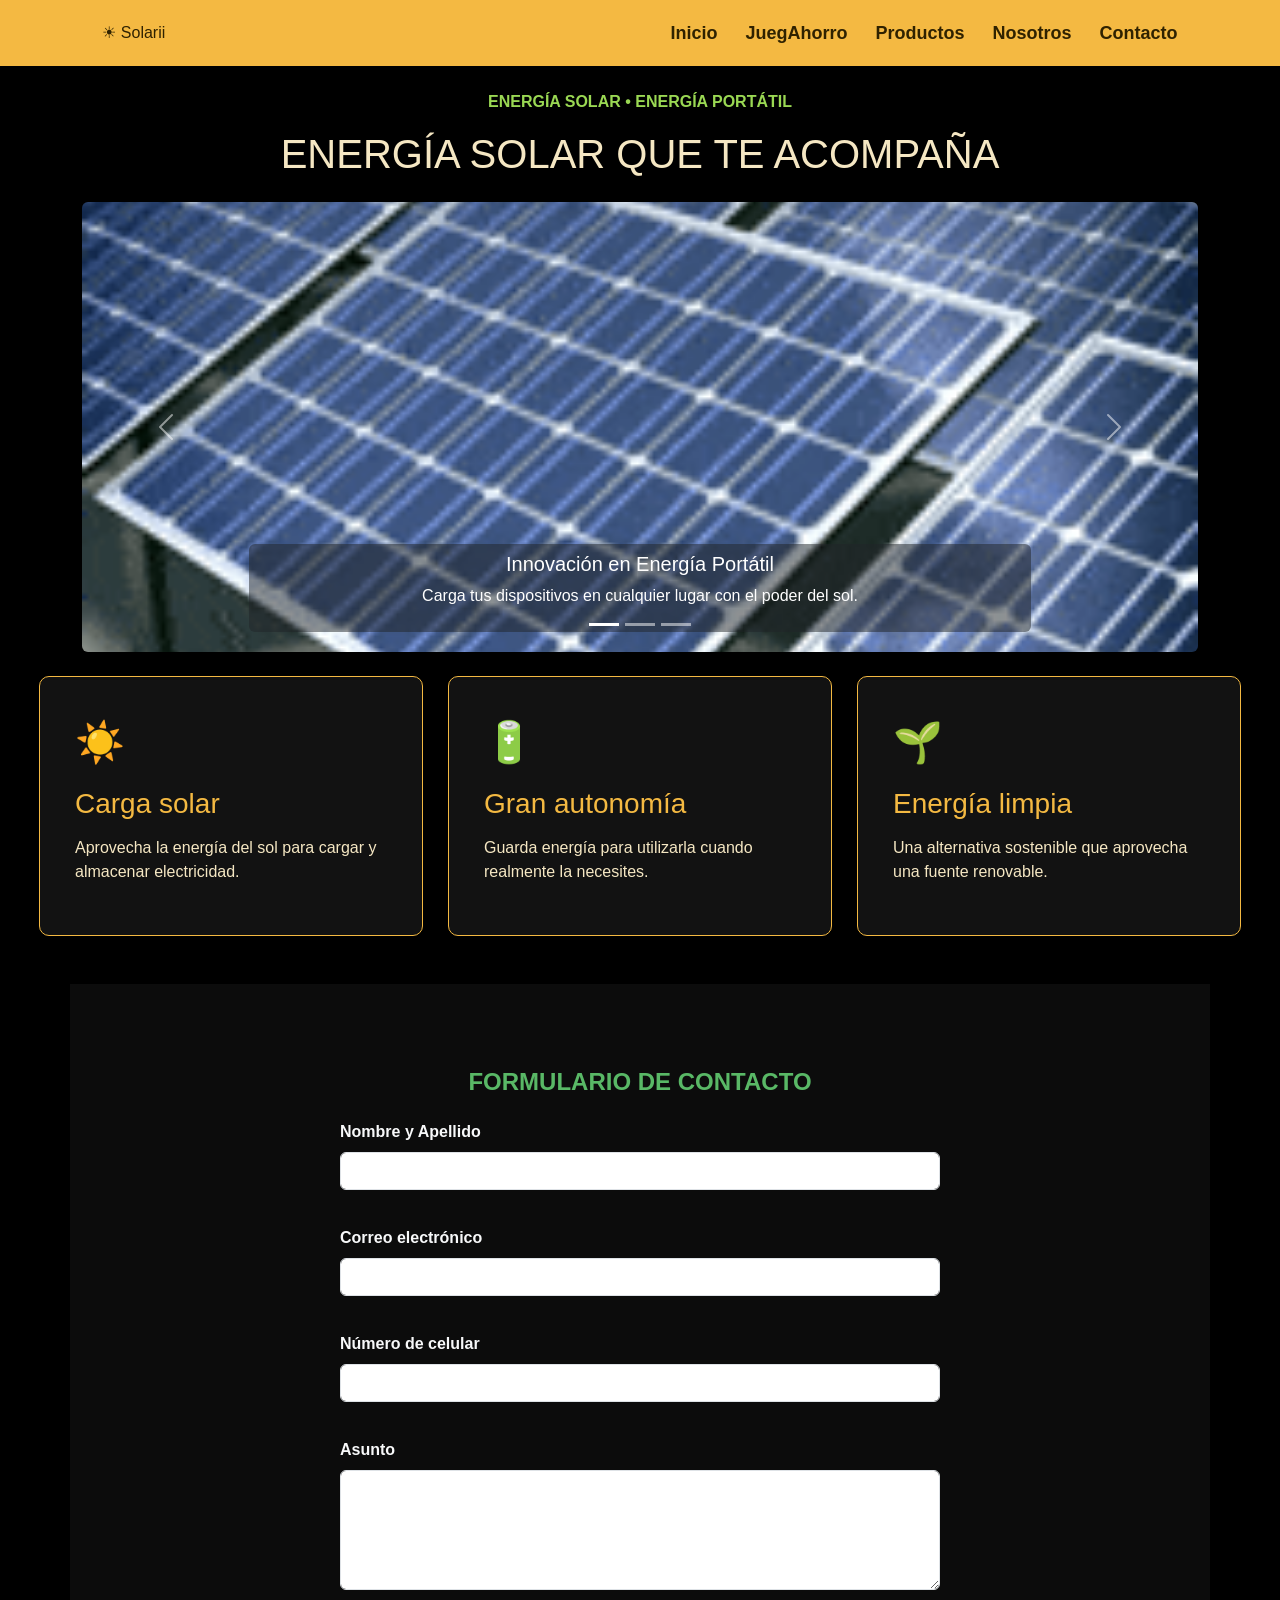
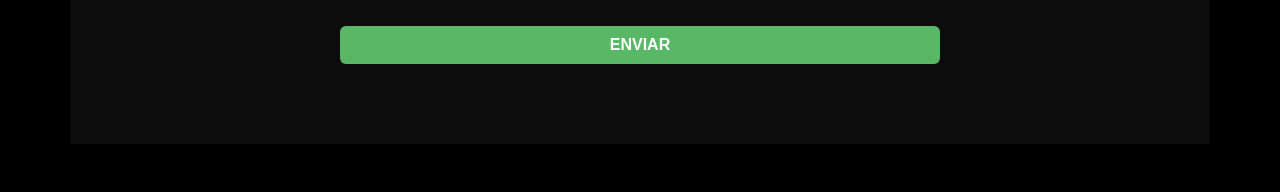
<file: index.html>
<!DOCTYPE html>
<html lang="es">

<head>
    <meta charset="UTF-8">
    <meta name="viewport" content="width=device-width, initial-scale=1.0">
    <title>Solarii - Inicio</title>
    <link rel="icon" href="icono.jpg" type="image/jpeg">

    <!-- Bootstrap CSS -->
    <link href="https://cdn.jsdelivr.net/npm/bootstrap@5.3.3/dist/css/bootstrap.min.css" rel="stylesheet">
    
    <link rel="stylesheet" href="estilo.css">
</head>

<body>

    <!-- MENU -->
    <header>
        <div class="logo">
            ☀ Solarii<span></span>
        </div>
        <nav>
            <a href="index.html">Inicio</a>
            <a href="juegahorro.html">JuegAhorro</a>
            <a href="productos.html">Productos</a>
            <a href="nosotros.html">Nosotros</a>
            <a href="contacto.html">Contacto</a>
        </nav>
    </header>

    <!-- INICIO: CARRUSEL DE BOOTSTRAP -->
    <section id="inicio" class="container my-4">
        <div class="text-center mb-4">
            <p class="pequeno" style="color: #9ad853; font-weight: bold;">
                ENERGÍA SOLAR • ENERGÍA PORTÁTIL
            </p>
            <h1>ENERGÍA SOLAR QUE TE ACOMPAÑA</h1>
        </div>

        <div id="carruselSolarii" class="carousel slide shadow rounded overflow-hidden" data-bs-ride="carousel">
            <div class="carousel-indicators">
                <button type="button" data-bs-target="#carruselSolarii" data-bs-slide-to="0" class="active" aria-current="true" aria-label="Slide 1"></button>
                <button type="button" data-bs-target="#carruselSolarii" data-bs-slide-to="1" aria-label="Slide 2"></button>
                <button type="button" data-bs-target="#carruselSolarii" data-bs-slide-to="2" aria-label="Slide 3"></button>
            </div>
            <div class="carousel-inner">
                <div class="carousel-item active">
                    <img src="200.gif" class="d-block w-100" alt="Solarii 1" style="max-height: 450px; object-fit: cover;">
                    <div class="carousel-caption d-none d-md-block bg-dark bg-opacity-50 rounded p-2">
                        <h5>Innovación en Energía Portátil</h5>
                        <p>Carga tus dispositivos en cualquier lugar con el poder del sol.</p>
                    </div>
                </div>
                <div class="carousel-item">
                    <img src="Prototype.jpg" class="d-block w-100" alt="Solarii 2" style="max-height: 450px; object-fit: contain;">
                    <div class="carousel-caption d-none d-md-block bg-dark bg-opacity-50 rounded p-2">
                        <h5>Autonomía y Eficiencia</h5>
                        <p>Diseñado para acompañarte en cada aventura urbana o al aire libre.</p>
                    </div>
                </div>
                <div class="carousel-item">
                    <img src="solarii1.jpg" class="d-block w-100" alt="Solarii 3" style="max-height: 450px; object-fit: cover;">
                    <div class="carousel-caption d-none d-md-block bg-dark bg-opacity-50 rounded p-2">
                        <h5>Energía Limpia y Sostenible</h5>
                        <p>Apuesta por alternativas ecológicas que cuidan el planeta.</p>
                    </div>
                </div>
            </div>
            <button class="carousel-control-prev" type="button" data-bs-target="#carruselSolarii" data-bs-slide="prev">
                <span class="carousel-control-prev-icon" aria-hidden="true"></span>
                <span class="visually-hidden">Anterior</span>
            </button>
            <button class="carousel-control-next" type="button" data-bs-target="#carruselSolarii" data-bs-slide="next">
                <span class="carousel-control-next-icon" aria-hidden="true"></span>
                <span class="visually-hidden">Siguiente</span>
            </button>
        </div>
    </section>

    <!-- AHORRO -->
    <section id="ahorro" class="ahorro">
        <div class="tarjetas">
            <div class="tarjeta">
                <div class="icono">☀️</div>
                <h3>Carga solar</h3>
                <p>Aprovecha la energía del sol para cargar y almacenar electricidad.</p>
            </div>
            <div class="tarjeta">
                <div class="icono">🔋</div>
                <h3>Gran autonomía</h3>
                <p>Guarda energía para utilizarla cuando realmente la necesites.</p>
            </div>
            <div class="tarjeta">
                <div class="icono">🌱</div>
                <h3>Energía limpia</h3>
                <p>Una alternativa sostenible que aprovecha una fuente renovable.</p>
            </div>
        </div>
    </section>

    <!-- PRODUCTOS / FORMULARIO -->
    <section id="productos" class="productos container my-5">
        <p class="titulo-verde text-center" style="color: #59b866; font-weight: bold; font-size: 24px; margin-bottom: 20px;">
            FORMULARIO DE CONTACTO
        </p>

        <form action="#" method="POST" class="mx-auto" style="max-width: 600px;">
            <div class="mb-3">
                <label for="nombre" class="form-label text-light">Nombre y Apellido</label>
                <input type="text" id="nombre" name="nombre" class="form-control" required>
            </div>

            <div class="mb-3">
                <label for="correo" class="form-label text-light">Correo electrónico</label>
                <input type="email" id="correo" name="correo" class="form-control" required>
            </div>

            <div class="mb-3">
                <label for="celular" class="form-label text-light">Número de celular</label>
                <input type="tel" id="celular" name="celular" class="form-control" required>
            </div>

            <div class="mb-3">
                <label for="asunto" class="form-label text-light">Asunto</label>
                <textarea id="asunto" name="asunto" rows="4" class="form-control" required></textarea>
            </div>

            <button type="submit" class="btn w-100 fw-bold" style="background-color: #59b866; color: white;">
                ENVIAR
            </button>
        </form>
    </section>

    <!-- Bootstrap JS (keeps the carousel and Bootstrap functionality working on mobile) -->
    <script src="https://cdn.jsdelivr.net/npm/bootstrap@5.3.3/dist/js/bootstrap.bundle.min.js"></script>
</body>

</html>
</file>
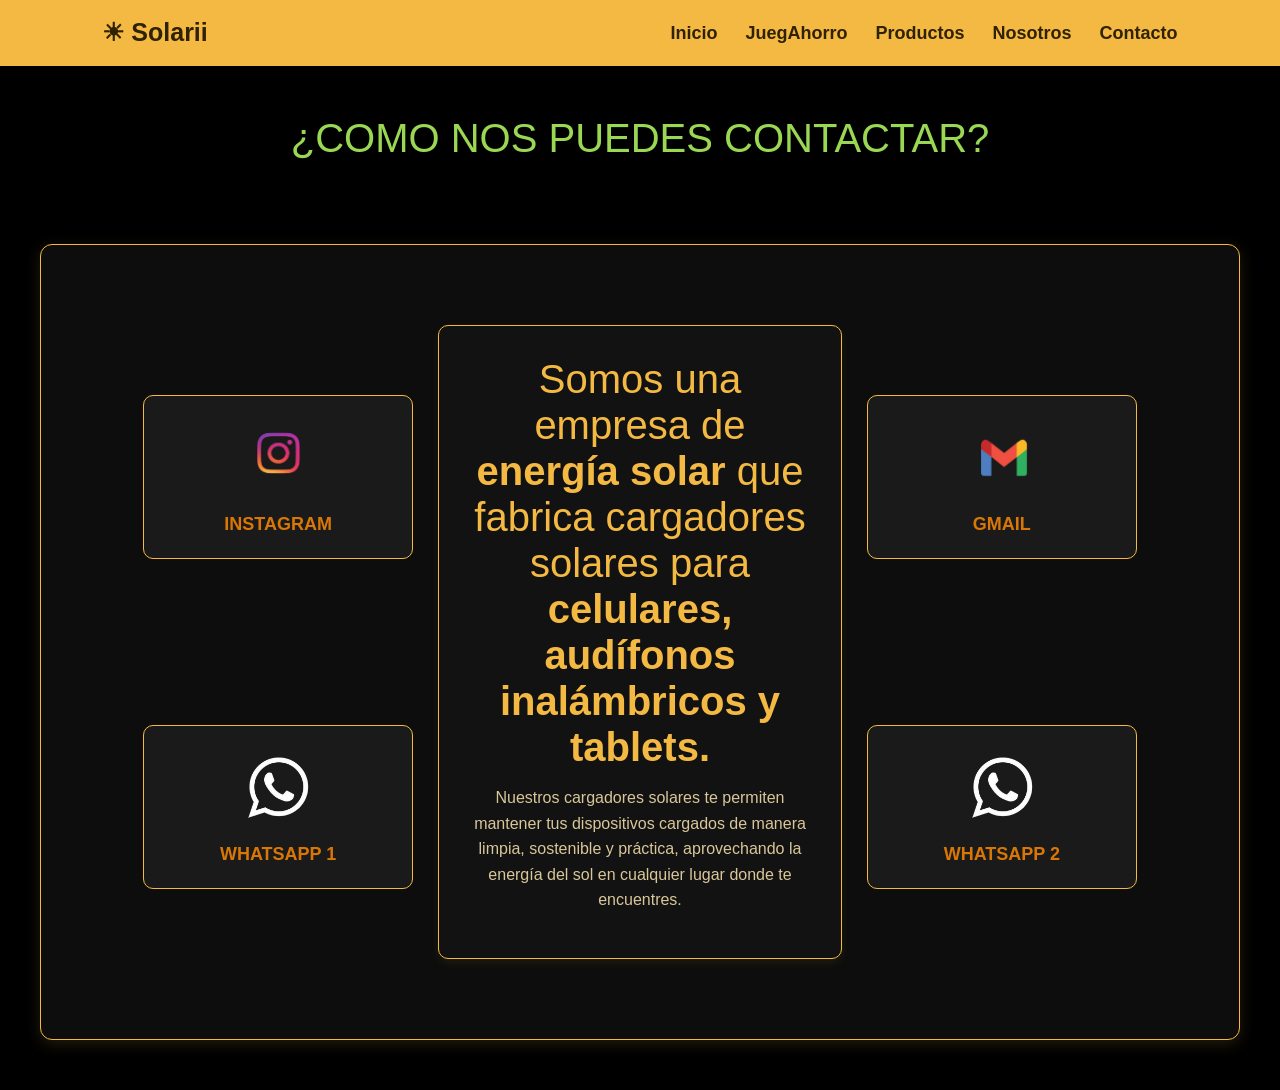
<file: contacto.html>
<!DOCTYPE html>
<html lang="en">
<head>
    <meta charset="UTF-8">
    <meta http-equiv="X-UA-Compatible" content="IE=edge">
    <meta name="viewport" content="width=device-width, initial-scale=1.0">
    <title>Solarii - Contacto</title>

    <!-- ICONO DE LA PÁGINA (Intacto) -->
    <link rel="icon" href="icono.jpg" type="image/jpeg">

    <!-- Bootstrap 5 CSS CDN (solo para responsividad en móviles) -->
    <link href="https://cdn.jsdelivr.net/npm/bootstrap@5.3.3/dist/css/bootstrap.min.css" rel="stylesheet">

    <link rel="stylesheet" href="contacto.css">
    <style>

        /* Texto más grande (Arial 18px) y legible */
        .texto-nosotros {
            font-family: Arial, sans-serif;
            font-size: 18px;
            line-height: 1.7;
        }

        /* Estilo para el efecto de ir bajando (Animación de aparición) */
        .elemento-animado {
            opacity: 0;
            transform: translateY(40px);
            transition: opacity 0.8s ease-out, transform 0.8s ease-out;
        }

        .elemento-animado.visible {
            opacity: 1;
            transform: translateY(0);
        }
    </style>
    <!-- Bootstrap 5 CSS CDN -->
    <link href="https://cdn.jsdelivr.net/npm/bootstrap@5.3.2/dist/css/bootstrap.min.css" rel="stylesheet">
    <link rel="stylesheet" href="estilo.css">
    <style>
        /* Texto más grande (Arial 18px) y legible */
        .texto-nosotros {
            font-family: Arial, sans-serif;
            font-size: 18px;
            line-height: 1.7;
        }

        /* Estilo para el efecto de ir bajando (Animación de aparición) */
        .elemento-animado {
            opacity: 0;
            transform: translateY(40px);
            transition: opacity 0.8s ease-out, transform 0.8s ease-out;
        }

        .elemento-animado.visible {
            opacity: 1;
            transform: translateY(0);
        }
    </style>

<!-- MENÚ -->
<header>
    <div class="logo">
        ☀ Solarii
    </div>
    <nav>
        <a href="index.html">Inicio</a>
        <a href="juegahorro.html">JuegAhorro</a>
        <a href="productos.html">Productos</a>
        <a href="nosotros.html">Nosotros</a>
        <a href="contacto.html">Contacto</a>
    </nav>
</header>

</head>
<body>
    <br>
    <br>
    <h1 style="color: #9ad853">¿COMO NOS PUEDES CONTACTAR?</h1>

    <br>

<div class="contacto">

    <div class="red">
        <img src="ig.jpg" alt="Instagram" height="">
        <a href="https://www.instagram.com/solarii_oficial?stkn=ODUyeHFyOXJ6aWly" target="_blank">INSTAGRAM</a>
    </div>

    <div class="info">
        <h2>Somos una empresa de <b>energía solar</b> que fabrica cargadores solares para <b>celulares, audífonos inalámbricos y tablets.</b></h2>
        <p>Nuestros cargadores solares te permiten mantener tus dispositivos cargados de manera limpia, sostenible y práctica, aprovechando la energía del sol en cualquier lugar donde te encuentres.</p>
    </div>

    <div class="red">
        <img src="gmail.jpg" alt="Gmail">
        <a href="mailto:solarii.madrid@gmail.com">GMAIL</a>
    </div>

    <div class="red">
        <img src="wpp.jpg" alt="WhatsApp">
        <a href="https://wa.me/573128940041" target="_blank">WHATSAPP 1</a>
    </div>

    <div class="red">
        <img src="wpp.jpg" alt="WhatsApp">
        <a href="https://wa.me/573238889291" target="_blank">WHATSAPP 2</a>
    </div>

</div>

</body>
</html>
</file>
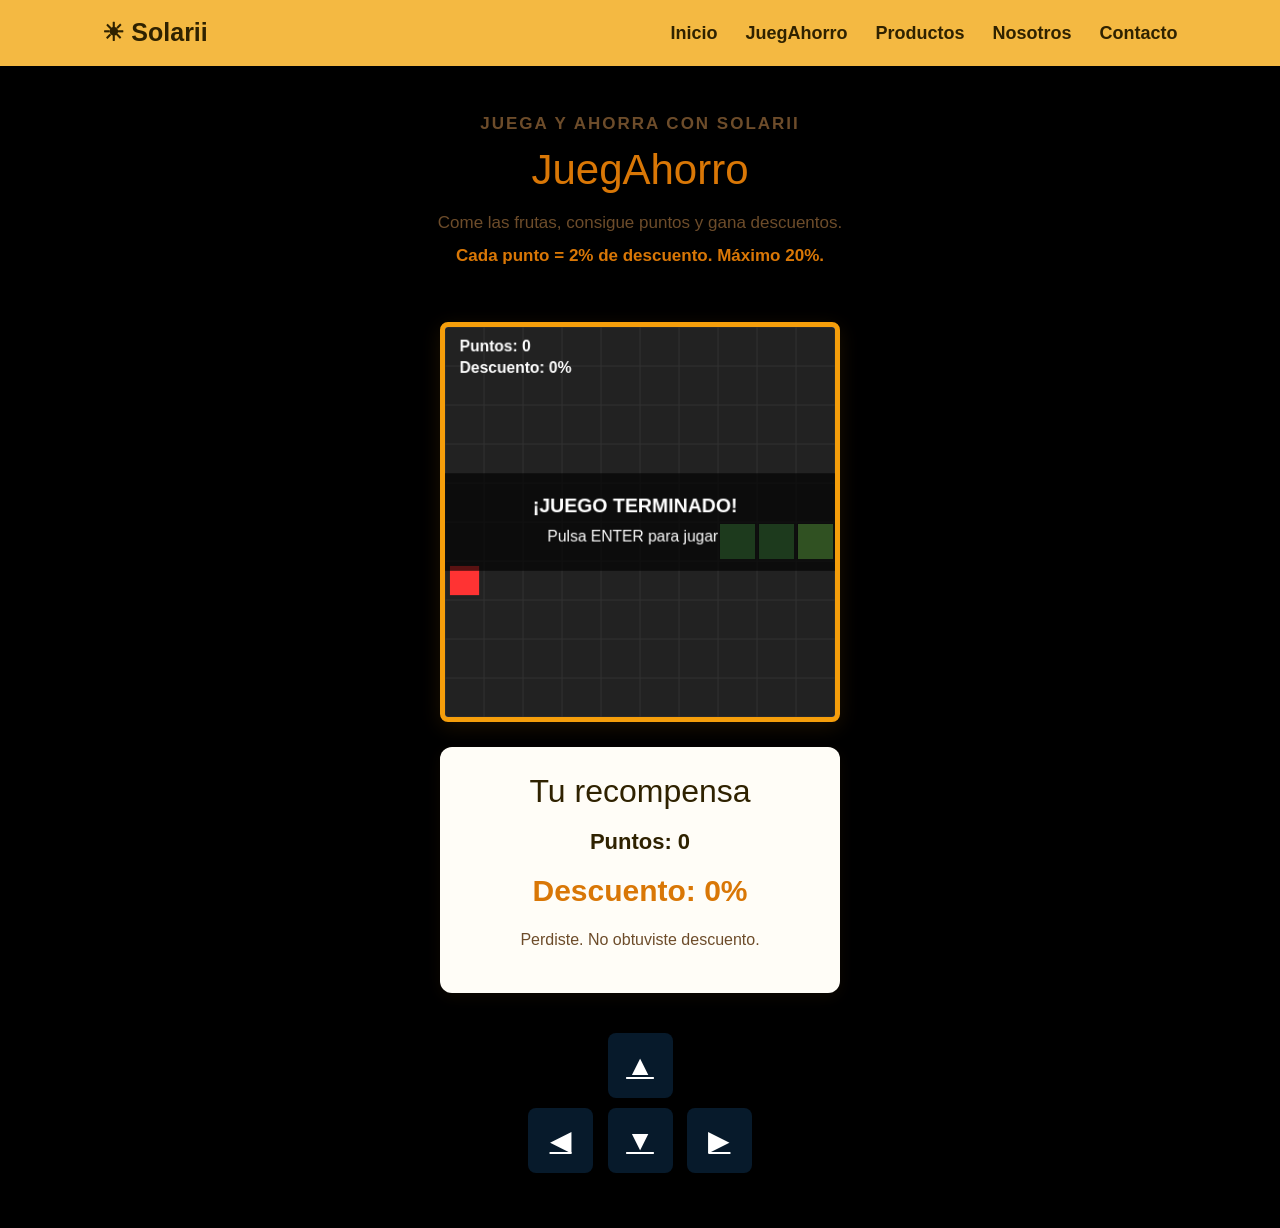
<file: juegahorro.html>
<!DOCTYPE html>
<html lang="es">

<head>

    <meta charset="UTF-8">

    <meta name="viewport" content="width=device-width, initial-scale=1.0">

    <title>Solarii - JuegAhorro</title>

    <link rel="icon" href="icono.jpg" type="image/jpeg">

    <!-- Bootstrap 5 CSS CDN (solo para responsividad en móviles) -->
    <link href="https://cdn.jsdelivr.net/npm/bootstrap@5.3.3/dist/css/bootstrap.min.css" rel="stylesheet">

    <!-- CSS DEL JUEGO -->
    <link rel="stylesheet" href="juegahorro.css">

</head>


<body>

    <!-- =========================
         MENU
         ========================= -->

    <header>

        <div class="logo">
            ☀ Solarii
        </div>

        <nav>

            <a href="index.html">
                Inicio
            </a>

            <a href="juegahorro.html">
                JuegAhorro
            </a>

            <a href="productos.html">
                Productos
            </a>

            <a href="nosotros.html">
                Nosotros
            </a>

            <a href="contacto.html">
                Contacto
            </a>

        </nav>

    </header>


    <!-- =========================
         TITULO
         ========================= -->

    <section class="titulo">

        <p class="subtitulo">
            JUEGA Y AHORRA CON SOLARII
        </p>

        <h1>
            JuegAhorro
        </h1>

        <p>
            Come las frutas, consigue puntos y gana descuentos.
        </p>

        <p class="regla">
            Cada punto = 2% de descuento.
            Máximo 20%.
        </p>

    </section>


    <!-- =========================
         JUEGO
         ========================= -->

    <div id="game-container">

        <canvas
            id="gc"
            class="game-canvas"
            width="400"
            height="400">
        </canvas>

    </div>


    <!-- =========================
         INFORMACION
         ========================= -->

    <div class="informacion">

        <h2>
            Tu recompensa
        </h2>

        <p id="puntos">
            Puntos: 0
        </p>

        <p id="descuento">
            Descuento: 0%
        </p>

        <p id="mensaje">
            Usa las flechas para comenzar.
        </p>

    </div>


    <!-- =========================
         BOTONES
         ========================= -->

    <div class="keys">

        <!-- ARRIBA -->

        <a
            class="arr"
            onclick="botonArriba()">

            ▲

        </a>

        <br>


        <!-- IZQUIERDA -->

        <a
            class="arr"
            onclick="botonIzquierda()">

            ◀

        </a>


        <!-- ABAJO -->

        <a
            class="arr"
            onclick="botonAbajo()">

            ▼

        </a>


        <!-- DERECHA -->

        <a
            class="arr"
            onclick="botonDerecha()">

            ▶

        </a>

    </div>


    <!-- =========================
         JAVASCRIPT
         ========================= -->

    <script src="game.js"></script>

    <target="_blank"></target>

</body>

</html>
</file>
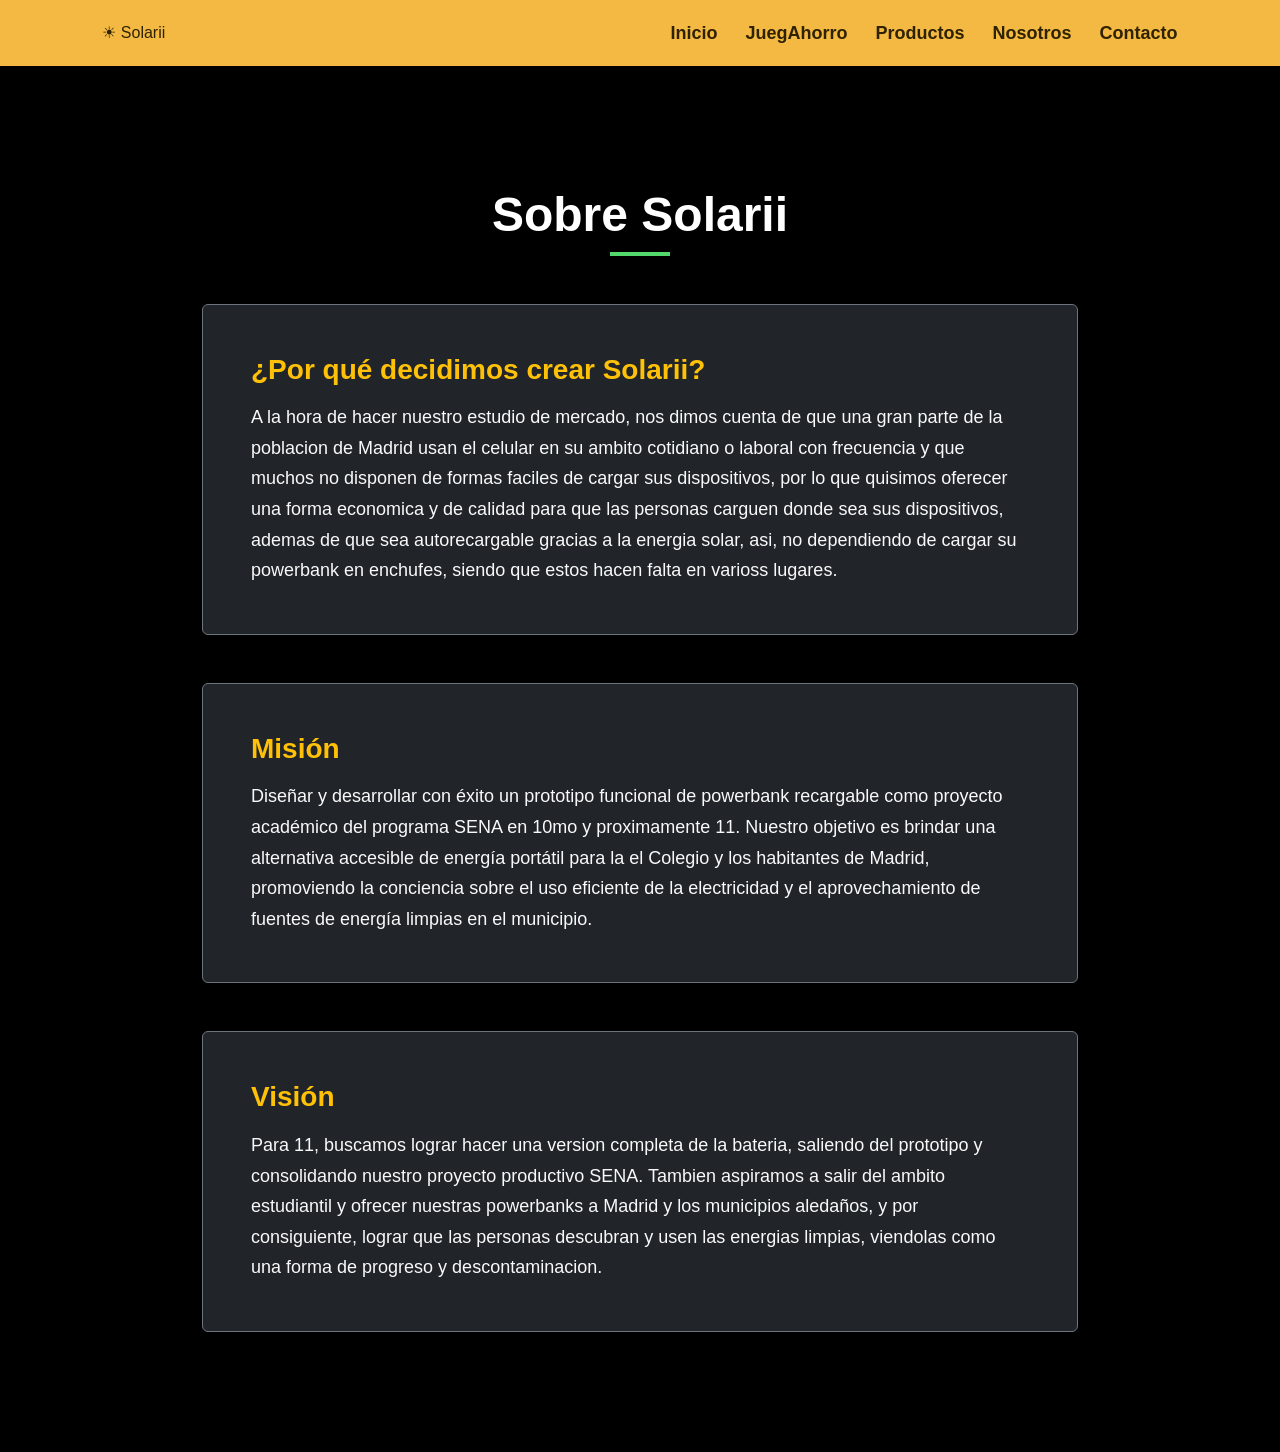
<file: nosotros.html>
<!DOCTYPE html>
<html lang="es">

<head>
    <meta charset="UTF-8">
    <meta name="viewport" content="width=device-width, initial-scale=1.0">
    <title>Solarii - Nosotros</title>
    <!-- ICONO DE LA PÁGINA (Intacto) -->
    <link rel="icon" href="icono.jpg" type="image/jpeg">
    <!-- Bootstrap 5 CSS CDN -->
    <link href="https://cdn.jsdelivr.net/npm/bootstrap@5.3.2/dist/css/bootstrap.min.css" rel="stylesheet">
    <link rel="stylesheet" href="estilo.css">
    <style>
        /* Texto más grande (Arial 18px) y legible */
        .texto-nosotros {
            font-family: Arial, sans-serif;
            font-size: 18px;
            line-height: 1.7;
        }

        /* Estilo para el efecto de ir bajando (Animación de aparición) */
        .elemento-animado {
            opacity: 0;
            transform: translateY(40px);
            transition: opacity 0.8s ease-out, transform 0.8s ease-out;
        }

        .elemento-animado.visible {
            opacity: 1;
            transform: translateY(0);
        }
    </style>

<!-- MENÚ -->
<header>
    <div class="logo">
        ☀ Solarii
    </div>
    <nav>
        <a href="index.html">Inicio</a>
        <a href="juegahorro.html">JuegAhorro</a>
        <a href="productos.html">Productos</a>
        <a href="nosotros.html">Nosotros</a>
        <a href="contacto.html">Contacto</a>
    </nav>
</header>
</head>

<body class="bg-black text-white">

    <!-- SECCIÓN NOSOTROS -->
    <section id="nosotros" class="py-5 my-5">
        <div class="container py-4" style="max-width: 900px;">
            <div class="text-center mb-5 elemento-animado">
                <h2 class="fw-bold text-white mb-2 display-5">Sobre Solarii</h2>
                <div class="mx-auto" style="width: 60px; height: 4px; background-color: #53d86b;"></div>
            </div>
            
            <div class="row g-5">
                <!-- 1. ¿Por qué decidimos crear Solarii? -->
                <div class="col-12 elemento-animado">
                    <div class="p-4 p-md-5 rounded bg-dark border border-secondary shadow-lg">
                        <h4 class="text-warning h3 fw-bold mb-3">¿Por qué decidimos crear Solarii?</h4>
                        <p class="texto-nosotros text-light m-0">
                            A la hora de hacer nuestro estudio de mercado, nos dimos cuenta de que una gran parte de la poblacion de Madrid usan el celular en su ambito cotidiano o laboral con frecuencia y que muchos no disponen de formas faciles de cargar sus dispositivos, por lo que quisimos oferecer una forma economica y de calidad para que las personas carguen donde sea sus dispositivos, ademas de que sea autorecargable gracias a la energia solar, asi, no dependiendo de cargar su powerbank en enchufes, siendo que estos hacen falta en varioss lugares.
                    </div>
                </div>

                <!-- 2. Misión -->
                <div class="col-12 elemento-animado">
                    <div class="p-4 p-md-5 rounded bg-dark border border-secondary shadow-lg">
                        <h4 class="text-warning h3 fw-bold mb-3">Misión</h4>
                        <p class="texto-nosotros text-light m-0">
                            Diseñar y desarrollar con éxito un prototipo funcional de powerbank recargable como proyecto académico del programa SENA en 10mo y proximamente 11. Nuestro objetivo es brindar una alternativa accesible de energía portátil para la el Colegio y los habitantes de Madrid, promoviendo la conciencia sobre el uso eficiente de la electricidad y el aprovechamiento de fuentes de energía limpias en el municipio.
                        </p>
                    </div>
                </div>

                <!-- 3. Visión -->
                <div class="col-12 elemento-animado">
                    <div class="p-4 p-md-5 rounded bg-dark border border-secondary shadow-lg">
                        <h4 class="text-warning h3 fw-bold mb-3">Visión</h4>
                        <p class="texto-nosotros text-light m-0">
                            Para 11, buscamos lograr hacer una version completa de la bateria, saliendo del prototipo y consolidando nuestro proyecto productivo SENA. Tambien aspiramos a salir del ambito estudiantil y ofrecer nuestras powerbanks a Madrid y los municipios aledaños, y por consiguiente, lograr que las personas descubran y usen las energias limpias, viendolas como una forma de progreso y descontaminacion.
                        </p>
                    </div>
                </div>
            </div>
        </div>
    </section>

    <!-- Script JavaScript para activar la animación conforme vas bajando -->
    <script>
        document.addEventListener("DOMContentLoaded", function() {
            const elementos = document.querySelectorAll(".elemento-animado");

            const verificarScroll = () => {
                elementos.forEach(elemento => {
                    const posicionRect = elemento.getBoundingClientRect().top;
                    const alturaPantalla = window.innerHeight * 0.85;

                    if (posicionRect < alturaPantalla) {
                        elemento.classList.add("visible");
                    }
                });
            };

            // Ejecutar al cargar y al hacer scroll hacia abajo
            verificarScroll();
            window.addEventListener("scroll", verificarScroll);
        });
    </script>
</body>
</html>
</file>
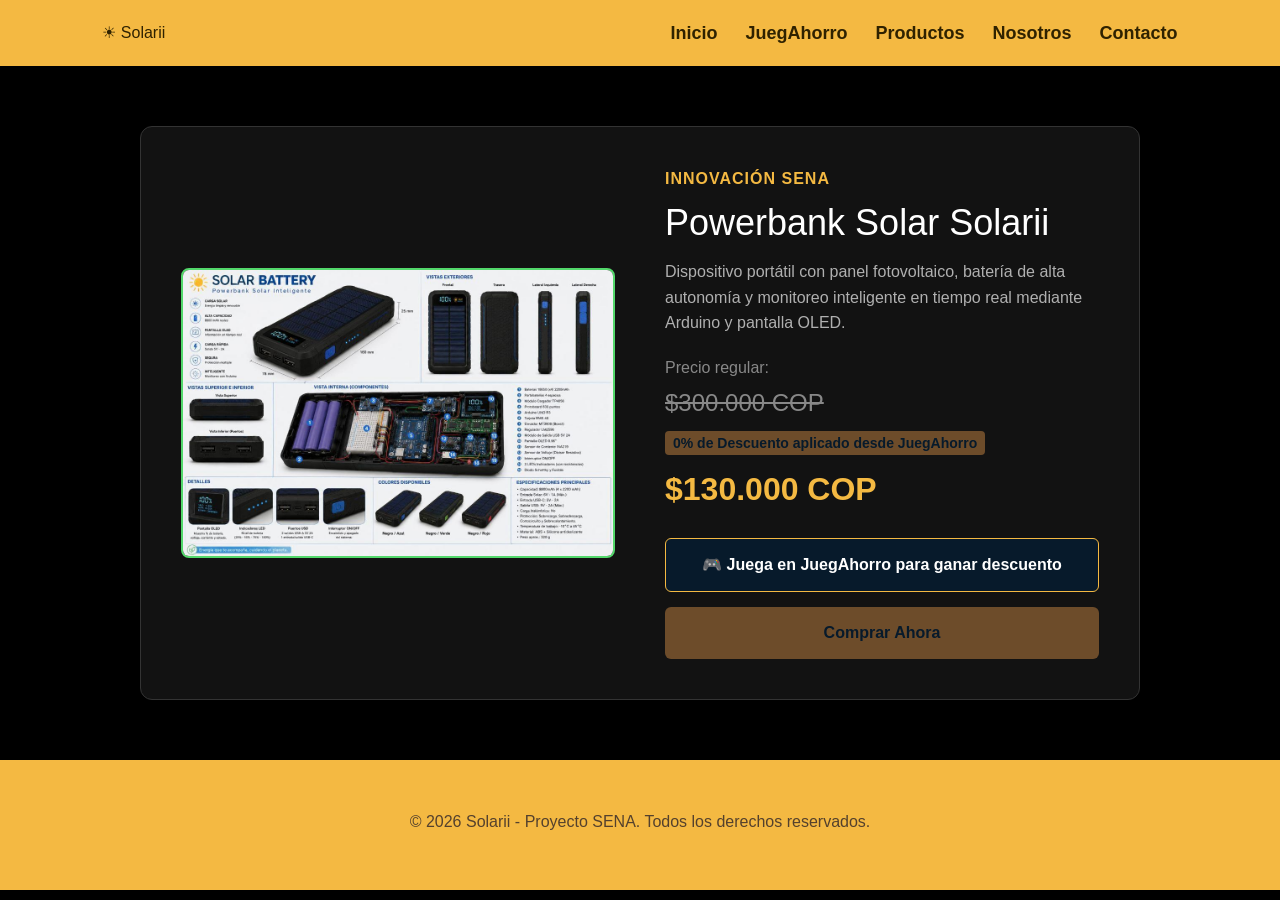
<file: productos.html>
<!DOCTYPE html>
<html lang="es">

<head>
    <meta charset="UTF-8">
    <meta name="viewport" content="width=device-width, initial-scale=1.0">
    <title>Solarii - Productos</title>
    <link rel="icon" href="icono.jpg" type="image/jpeg">
    <link href="https://cdn.jsdelivr.net/npm/bootstrap@5.3.3/dist/css/bootstrap.min.css" rel="stylesheet">
    <link rel="stylesheet" href="estilo.css">
</head>

<body>

    <!-- MENÚ -->
    <header>
        <div class="logo">
            ☀ Solarii
        </div>
        <nav>
            <a href="index.html">Inicio</a>
            <a href="juegahorro.html">JuegAhorro</a>
            <a href="productos.html">Productos</a>
            <a href="nosotros.html">Nosotros</a>
            <a href="contacto.html">Contacto</a>
        </nav>
    </header>

    <!-- DETALLE DE PRODUCTO PROFESIONAL -->
    <section class="seccion-producto-detallado" style="padding: 60px 8%; background-color: #000000; color: #ffffff;">
        <div class="producto-wrapper" style="display: flex; flex-wrap: wrap; justify-content: center; align-items: center; gap: 50px; max-width: 1000px; margin: 0 auto; background-color: #121212; padding: 40px; border-radius: 12px; border: 1px solid #333;">
            
            <!-- Imagen grande del producto -->
            <div class="producto-imagen" style="flex: 1; min-width: 300px; text-align: center;">
                <img src="sol.jpg" alt="Powerbank Solar Solarii" style="width: 100%; max-width: 450px; height: auto; border-radius: 8px; border: 2px solid #53d86b; object-fit: cover;">
            </div>

            <!-- Información y Precios -->
            <div class="producto-info" style="flex: 1; min-width: 300px; text-align: left;">
                <p style="color: #f4b942; font-weight: bold; letter-spacing: 1px; margin-bottom: 10px;">INNOVACIÓN SENA</p>
                <h1 style="font-size: 36px; margin-bottom: 15px; color: #ffffff;">Powerbank Solar Solarii</h1>
                <p style="color: #b0b0b0; line-height: 1.6; margin-bottom: 20px;">
                    Dispositivo portátil con panel fotovoltaico, batería de alta autonomía y monitoreo inteligente en tiempo real mediante Arduino y pantalla OLED.
                </p>

                <!-- Precios y Descuento Dinámico -->
                <div class="precio-contenedor" style="margin-bottom: 25px;">
                    <span style="font-size: 16px; color: #888; display: block; margin-bottom: 5px;">Precio regular:</span>
                    <span style="font-size: 24px; text-decoration: line-through; color: #888; margin-right: 15px;">$300.000 COP</span>
                    <div style="margin-top: 10px;">
                        <span style="font-size: 14px; background-color: #6d4c2a; color: #071a2b; padding: 4px 8px; border-radius: 4px; font-weight: bold;" id="etiqueta-descuento">0% de Descuento aplicado</span>
                    </div>
                    <div style="font-size: 32px; font-weight: bold; color: #f4b942; margin-top: 10px;" id="precio-final">
                        $130.000 COP
                    </div>
                </div>

                <!-- Botones de acción conectados a JuegAhorro -->
                <div style="display: flex; flex-direction: column; gap: 15px;">
                    <a href="juegahorro.html" style="background-color: #071a2b; color: #ffffff; text-align: center; padding: 14px; border-radius: 6px; text-decoration: none; font-weight: bold; border: 1px solid #f4b942; transition: 0.2s;">
                        🎮 Juega en JuegAhorro para ganar descuento
                    </a>
                    <button onclick="alert('¡Compra simulada con éxito! Gracias por apoyar Solarii.')" style="background-color: #6d4c2a; color: #071a2b; border: none; padding: 14px; border-radius: 6px; font-size: 16px; font-weight: bold; cursor: pointer;">
                        Comprar Ahora
                    </button>
                </div>
            </div>

        </div>
    </section>

    <!-- FOOTER -->
    <footer>
        <p>&copy; 2026 Solarii - Proyecto SENA. Todos los derechos reservados.</p>
    </footer>

    <!-- SCRIPT PARA LEER EL DESCUENTO DE JUEGAHORRO -->
    <script>
        window.onload = function() {
            // Lee el descuento guardado previamente en el navegador por el minijuego
            let descuentoGuardado = localStorage.getItem("descuentoSolarii");
            
            if (descuentoGuardado) {
                let porcentaje = parseInt(descuentoGuardado);
                let precioOriginal = 130000;
                let descuentoMonto = (precioOriginal * porcentaje) / 100;
                let precioConDescuento = precioOriginal - descuentoMonto;

                // Actualiza los textos en la página de productos
                document.getElementById("etiqueta-descuento").innerText = porcentaje + "% de Descuento aplicado desde JuegAhorro";
                document.getElementById("precio-final").innerText = "$" + precioConDescuento.toLocaleString('es-CO') + " COP";
            }
        };
    </script>
</body>

</html>
</file>
<file: estilo.css>
* {
    margin: 0;
    padding: 0;
    box-sizing: border-box;
}

body {
    font-family: Arial, sans-serif;
    color: #f5e7c3;
    background-color: #000000;
}


/* MENÚ */

header {
    background-color: #f4b942;
    color: #2f2200;
    height: 66px;
    padding: 0 8%;
    display: flex;
    justify-content: space-between;
    align-items: center;
}

header h2 {
    color: #2f2200;
}

header h2:first-letter {
    color: #f28c28;
}

nav {
    display: flex;
    align-items: center;
    justify-content: flex-end;
    gap: 28px;
    height: 100%;
}

nav a {
    color: #2f2200;
    text-decoration: none;
    margin-left: 0;
    font-size: 18px;
    font-weight: 600;
    line-height: 1;
}

nav a:hover {
    color: #d97706;
}


/* INICIO */

.inicio {
    height: 600px;
    background-image: 
        linear-gradient(
            rgba(244, 185, 66, 0.7),
            rgba(242, 140, 40, 0.7)
        ),
        url("200.gif");
    background-size: cover;
    background-position: center;
    display: flex;
    align-items: center;
    padding-left: 8%;
    color: #fffaf0;
}

.texto-inicio {
    max-width: 600px;
}

.texto-inicio h1 {
    font-size: 55px;
    margin-bottom: 20px;
    color: #fffaf0;
}

.texto-inicio p {
    font-size: 18px;
    margin-bottom: 30px;
    line-height: 1.6;
    color: #fffaf0;
}

.boton {
    background-color: #f59e0b;
    color: #2f2200;
    padding: 15px 25px;
    text-decoration: none;
    border-radius: 5px;
    font-weight: bold;
}

.boton:hover {
    background-color: #f7c95d;
}


/* SECCIONES */

.seccion {
    padding: 80px 8%;
    text-align: center;
    background-color: #0d0d0d;
}

.seccion h2 {
    font-size: 40px;
    margin-bottom: 15px;
    color: #f4b942;
}

.descripcion {
    color: #d9c79a;
    margin-bottom: 40px;
}


/* TARJETAS */

.tarjetas {
    display: flex;
    justify-content: center;
    gap: 25px;
}

.tarjeta {
    width: 30%;
    padding: 35px;
    background-color: #121212;
    border-radius: 10px;
    border: 1px solid #f4b942;
    color: #f5e7c3;
}

.tarjeta:hover {
    border-color: #f59e0b;
}

.icono {
    font-size: 40px;
    margin-bottom: 15px;
    color: #d97706;
}

.tarjeta h3 {
    margin-bottom: 15px;
    color: #f4b942;
}


/* PRODUCTOS */

.productos {
    padding: 80px 8%;
    background-color: #0c0c0c;
    text-align: center;
}

.productos h2 {
    font-size: 40px;
    margin-bottom: 15px;
    color: #f4b942;
}

.productos-container {
    display: flex;
    justify-content: center;
    gap: 25px;
    margin-top: 40px;
}

.producto {
    background-color: #121212;
    width: 30%;
    padding: 35px;
    border-radius: 10px;
    border: 1px solid #f4b942;
    color: #f5e7c3;
}

.producto h3 {
    font-size: 23px;
    margin-bottom: 15px;
    color: #f4b942;
}

.producto p {
    color: #d9c79a;
    min-height: 60px;
}

.producto h4 {
    font-size: 22px;
    margin: 25px 0;
    color: #fff4d6;
}

.producto button {
    background-color: #f59e0b;
    color: #fffaf0;
    border: none;
    padding: 12px 25px;
    border-radius: 5px;
    cursor: pointer;
}

.producto button:hover {
    background-color: #f7c95d;
    color: #2f2200;
}

.destacado {
    border: 2px solid #f59e0b;
}


/* NOSOTROS */

.nosotros {
    display: flex;
    justify-content: space-between;
    gap: 50px;
    text-align: left;
}

.nosotros > div {
    width: 50%;
}

.nosotros p {
    color: #715b3b;
    margin: 15px 0;
    line-height: 1.7;
}

.mision {
    background-color: #1a1a1a;
    color: #f5e7c3;
    padding: 40px;
    border-radius: 10px;
    border: 1px solid #f4b942;
}

.mision p {
    color: #d9c79a;
}


/* SOSTENIBILIDAD */

.sostenibilidad {
    padding: 80px 8%;
    background: linear-gradient(135deg, #f8d36b, #f9a34a);
    text-align: center;
    color: #2f2200;
}

.sostenibilidad h2 {
    font-size: 40px;
    margin-bottom: 20px;
}

.sostenibilidad p {
    max-width: 700px;
    margin: auto;
    line-height: 1.7;
}


/* CONTACTO */

.contacto {
    padding: 80px 8%;
    text-align: center;
    background-color: #0d0d0d;
}
.contacto h2 {
    font-size: 40px;
    margin-bottom: 15px;
    color: #f4b942;
}

.contacto > p {
    color: #d9c79a;
    margin-bottom: 30px;
}

form {
    max-width: 600px;
    margin: auto;
    display: flex;
    flex-direction: column;
    text-align: left;
}

form label {
    margin-bottom: 5px;
    font-weight: bold;
    color: #f5e7c3;
}

form input,
form textarea {
    padding: 12px;
    margin-bottom: 20px;
    border: 1px solid #f4b942;
    border-radius: 5px;
    font-size: 15px;
    background-color: #121212;
    color: #f5e7c3;
}

form textarea {
    height: 120px;
}

form button {
    padding: 14px;
    background-color: #f5a623;
    color: #fffaf0;
    border: none;
    border-radius: 5px;
    cursor: pointer;
    font-size: 16px;
    font-weight: bold;
}

form button:hover {
    background-color: #f7c95d;
    color: #2f2200;
}


/* FOOTER */

footer {
    background-color: #f4b942;
    color: #2f2200;
    text-align: center;
    padding: 40px;
}

footer p {
    color: #54412d;
    margin-top: 10px;
}


/* CELULAR */

@media (max-width: 700px) {
    header {
        flex-direction: column;
        gap: 15px;
    }

    nav a {
        margin: 5px;
        font-size: 13px;
    }

    .inicio {
        height: 550px;
        padding: 30px;
    }

    .texto-inicio h1 {
        font-size: 40px;
    }

    .tarjetas {
        flex-direction: column;
    }

    .tarjeta {
        width: 100%;
    }

    .productos-container {
        flex-direction: column;
    }

    .producto {
        width: 100%;
    }

    .nosotros {
        flex-direction: column;
    }

    .nosotros > div {
        width: 100%;
    }
}
</file>
<file: contacto.css>
/* =========================================================
   GENERAL Y ESTILO BASE
   ========================================================= */

* {
    margin: 0;
    padding: 0;
    box-sizing: border-box;
    font-family: Arial, sans-serif;
}

body {
    background-color: #000000;
    color: #f5e7c3;
    text-align: center;
    margin: 0;
    padding: 0;
}

/* =========================================================
   TITULOS Y TIPOGRAFIA (Amarillo / naranja cálido)
   ========================================================= */

h1 {
    text-align: center;
    color: #f4b942;
    font-size: 42px;
    margin-bottom: 15px;
}

h2, h3 {
    color: #f5e7c3;
}

p {
    color: #d9c79a;
}

/* =========================================================
   MENU SUPERIOR
   ========================================================= */

header {
    background-color: #f4b942;
    color: #2f2200;
    height: 66px;
    padding: 0 8%;
    display: flex;
    justify-content: space-between;
    align-items: center;
    border-radius: 0;
    border: none;
    box-shadow: none;
    width: 100%;
}

.logo {
    font-size: 25px;
    font-weight: 700;
    color: #2f2200;
}

nav {
    display: flex;
    align-items: center;
    justify-content: flex-end;
    gap: 28px;
    height: 100%;
}

nav a {
    color: #2f2200;
    text-decoration: none;
    margin-left: 0;
    font-size: 18px;
    font-weight: 600;
    line-height: 1;
    transition: 0.3s;
}

nav a:hover {
    color: #d97706;
}

/* =========================================================
   SECCION CONTACTO (Contenedor Grid Estable)
   ========================================================= */

.contacto {
    display: grid;
    grid-template-columns: 1fr 1.5fr 1fr;
    align-items: center;
    justify-items: center;
    max-width: 1200px;
    margin: 50px auto;
    gap: 25px;
    background-color: #111111;
    padding: 40px;
    border-radius: 12px;
    border: 1px solid #f4b942;
    box-shadow: 0 4px 15px rgba(244, 185, 66, 0.15);
}

/* =========================================================
   TARJETAS DE REDES SOCIALES
   ========================================================= */

.red {
    display: flex;
    flex-direction: column;
    align-items: center;
    justify-content: center;
    gap: 15px;
    padding: 20px;
    background-color: #1a1a1a;
    border: 1px solid #f4b942;
    border-radius: 10px;
    width: 100%;
    transition: 0.3s;
}

.red:hover {
    border-color: #f59e0b;
    box-shadow: 0 0 15px rgba(245, 158, 11, 0.2);
    transform: translateY(-3px);
}

.red img {
    width: 80px;
    height: 80px;
    object-fit: contain;
}

.red a {
    color: #d97706;
    font-size: 18px;
    font-weight: bold;
    text-decoration: none;
    transition: 0.3s;
}

.red a:hover {
    color: #f59e0b;
}

/* =========================================================
   INFORMACION CENTRAL
   ========================================================= */

.info {
    grid-column: 2;
    grid-row: 1 / span 2;
    width: 100%;
    background-color: #121212;
    padding: 30px;
    border-radius: 10px;
    border: 1px solid #f4b942;
    box-shadow: 0 4px 10px rgba(244, 185, 66, 0.08);
    display: flex;
    flex-direction: column;
    justify-content: center;
}

.info h2 {
    color: #f5e7c3;
    font-size: 26px;
    line-height: 1.15;
    margin-bottom: 20px;
}

.info b, .info .destacado {
    color: #f4b942;
    font-weight: bold;
}

.info p {
    color: #d9c79a;
    font-size: 16px;
    line-height: 1.6;
    margin-bottom: 15px;
}

/* =========================================================
   POSICIONES DE LAS TARJETAS EN EL GRID
   ========================================================= */

.contacto .red:nth-child(1) {
    grid-column: 1;
    grid-row: 1;
}

.contacto .red:nth-child(3) {
    grid-column: 3;
    grid-row: 1;
}

.contacto .red:nth-child(4) {
    grid-column: 1;
    grid-row: 2;
}

.contacto .red:nth-child(5) {
    grid-column: 3;
    grid-row: 2;
}

/* =========================================================
   BOTONES
   ========================================================= */

button {
    padding: 12px 20px;
    background-color: #f5a623;
    color: #fffaf0;
    border: none;
    border-radius: 5px;
    font-weight: bold;
    cursor: pointer;
    font-size: 16px;
    transition: background 0.3s ease;
}

button:hover {
    background-color: #f7c95d;
    color: #2f2200;
}

/* =========================================================
   DISEÑO RESPONSIVO (CELULARES)
   ========================================================= */

@media (max-width: 900px) {
    header {
        flex-direction: column;
        gap: 15px;
        padding: 18px;
    }

    nav {
        text-align: center;
    }

    nav a {
        margin: 5px;
        font-size: 13px;
    }

    .contacto {
        grid-template-columns: 1fr;
        gap: 20px;
        padding: 25px;
        margin: 30px auto;
    }

    .contacto .red:nth-child(1),
    .contacto .red:nth-child(3),
    .contacto .red:nth-child(4),
    .contacto .red:nth-child(5),
    .contacto .info {
        grid-column: 1;
        grid-row: auto;
    }

    .red {
        flex-direction: row;
        gap: 15px;
    }

    .red img {
        width: 60px;
        height: 60px;
    }

    .red a {
        font-size: 18px;
    }

    .info {
        padding: 25px;
    }

    .info h2 {
        font-size: 22px;
    }

    .info p {
        font-size: 15px;
    }

    h1 {
        font-size: 32px;
    }
}
</file>
<file: juegahorro.css>
/* =========================
   GENERAL
   ========================= */
/* Estilos generales para el minijuego con fondo cálido */
h1 {
    color: #d97706 !important;
}
body {
    background-color: #000000;
    color: #f5e7c3;
    font-family: Arial, sans-serif;
    text-align: center;
    margin: 0;
    padding: 0;
}

/* Contenedor principal del juego */
.juego-container, .container {
    max-width: 600px;
    margin: 0 auto;
    background-color: #111111;
    padding: 30px;
    border-radius: 10px;
    border: 1px solid #f4b942;
    box-shadow: 0 4px 10px rgba(244, 185, 66, 0.15);
}

/* Títulos y textos */
h1, h2, h3 {
    color: #f5e7c3;
}

p, label {
    color: #d9c79a;
}

/* Elementos interactivos (Inputs y botones) */
input, select {
    padding: 10px;
    background-color: #1a1a1a;
    border: 1px solid #f4b942;
    border-radius: 5px;
    color: #f5e7c3;
    font-size: 16px;
    margin: 10px 0;
}

button {
    padding: 12px 20px;
    background-color: #f5a623;
    color: #fffaf0;
    border: none;
    border-radius: 5px;
    font-weight: bold;
    cursor: pointer;
    font-size: 16px;
    transition: background 0.3s ease;
}

button:hover {
    background-color: #f7c95d;
    color: #1a1a1a;
}
   * {
    margin: 0;
    padding: 0;
    box-sizing: border-box;
    /* FUENTE GENERAL */

* {
    font-family: Arial, sans-serif;
}
}


body {
    body {
        font-family: Arial, sans-serif;
        color: #2f2200;
        background-color: #fffaf0;
      }
}


/* =========================
   MENU
   ========================= */

   header {
    background-color: #f4b942;
    color: #2f2200;
    height: 66px;
    padding: 0 8%;
    display: flex;
    justify-content: space-between;
    align-items: center;
    border-radius: 0;
    border: none;
    box-shadow: none;
    width: 100%;
}


.logo {
    font-size: 25px;
    font-weight: 700;
    color: #2f2200;
}

nav {
    display: flex;
    align-items: center;
    justify-content: flex-end;
    gap: 28px;
    height: 100%;
}

nav a {
    color: #2f2200;
    text-decoration: none;
    margin-left: 0;
    font-size: 18px;
    font-weight: 600;
    line-height: 1;
}


nav a:hover {
    color: #d97706;
}


/* =========================
   TITULO
   ========================= */

.titulo {
    text-align: center;

    padding: 45px 20px 25px;
}


.subtitulo {
    color: #d97706;

    font-size: 14px;

    font-weight: bold;

    letter-spacing: 2px;

    margin-bottom: 10px;
}


.titulo h1 {
    font-size: 42px;

    margin-bottom: 15px;

    color: #2f2200;
}


.titulo > p {
    color: #6d4c2a;

    margin-bottom: 8px;

    font-size: 17px;
}


.titulo .regla {
    color: #d97706;

    font-weight: bold;
}


/* =========================
   JUEGO
   ========================= */

#game-container {
    display: flex;

    justify-content: center;

    align-items: center;

    margin: 20px auto;
}


.game-canvas {
    width: 400px;

    height: 400px;

    max-width: 90vw;

    max-height: 90vw;

    display: block;

    background-color: #fff8ec;

    border: 5px solid #f59e0b;

    border-radius: 8px;

    box-shadow: 0 5px 20px rgba(140, 83, 12, 0.2);
}


/* =========================
   INFORMACION
   ========================= */

.informacion {
    width: 90%;

    max-width: 400px;

    margin: 25px auto;

    padding: 25px;

    background-color: #fffdf7;

    text-align: center;

    border-radius: 12px;

    box-shadow: 0 4px 15px rgba(140, 83, 12, 0.1);
}


.informacion h2 {
    color: #2f2200;

    margin-bottom: 15px;
}


#puntos {
    font-size: 22px;

    font-weight: bold;

    margin: 10px;
    color: #2f2200;
}


#descuento {
    font-size: 30px;

    font-weight: bold;

    color: #d97706;

    margin: 10px;
}


#mensaje {
    color: #6d4c2a;

    line-height: 1.5;

    margin-top: 15px;
}


/* =========================
   BOTONES
   ========================= */

.keys {
    text-align: center;

    padding: 10px;

    margin-bottom: 40px;
}


.arr {
    display: inline-flex;

    justify-content: center;

    align-items: center;

    width: 65px;

    height: 65px;

    margin: 5px;

    background-color: #071a2b;

    color: white;

    border-radius: 8px;

    cursor: pointer;

    font-size: 28px;

    user-select: none;

    transition: 0.1s;
}


.arr:hover {
    background-color: #53a653;
}


.arr:active {
    transform: scale(0.9);

    background-color: #53d86b;

    color: #071a2b;
}


/* =========================
   CELULAR
   ========================= */

@media (max-width: 700px) {

    header {
        flex-direction: column;

        gap: 15px;

        padding: 18px;
    }


    nav {
        text-align: center;
    }


    nav a {
        margin: 5px;

        font-size: 13px;
    }


    .titulo h1 {
        font-size: 32px;
    }


    .game-canvas {
        width: 90vw;

        height: 90vw;
    }


    .arr {
        width: 60px;

        height: 60px;
    }

}
</file>
